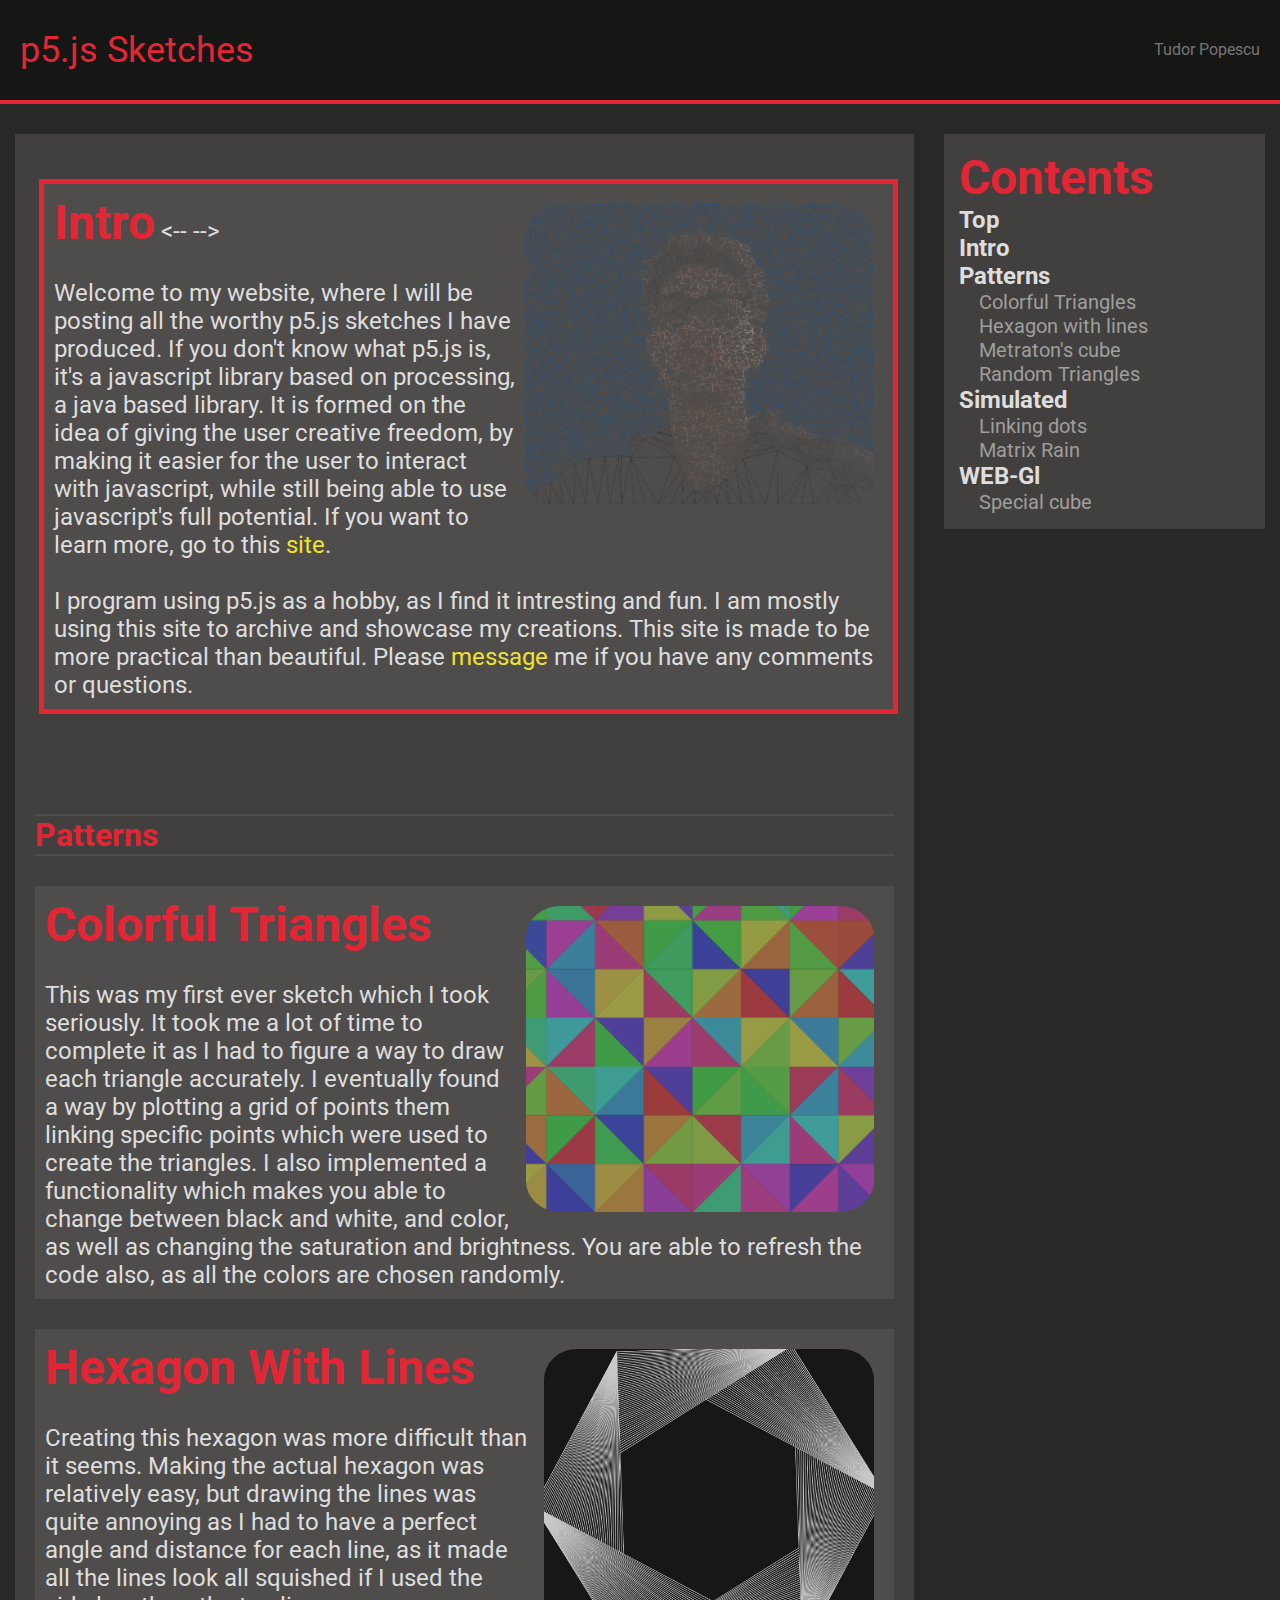
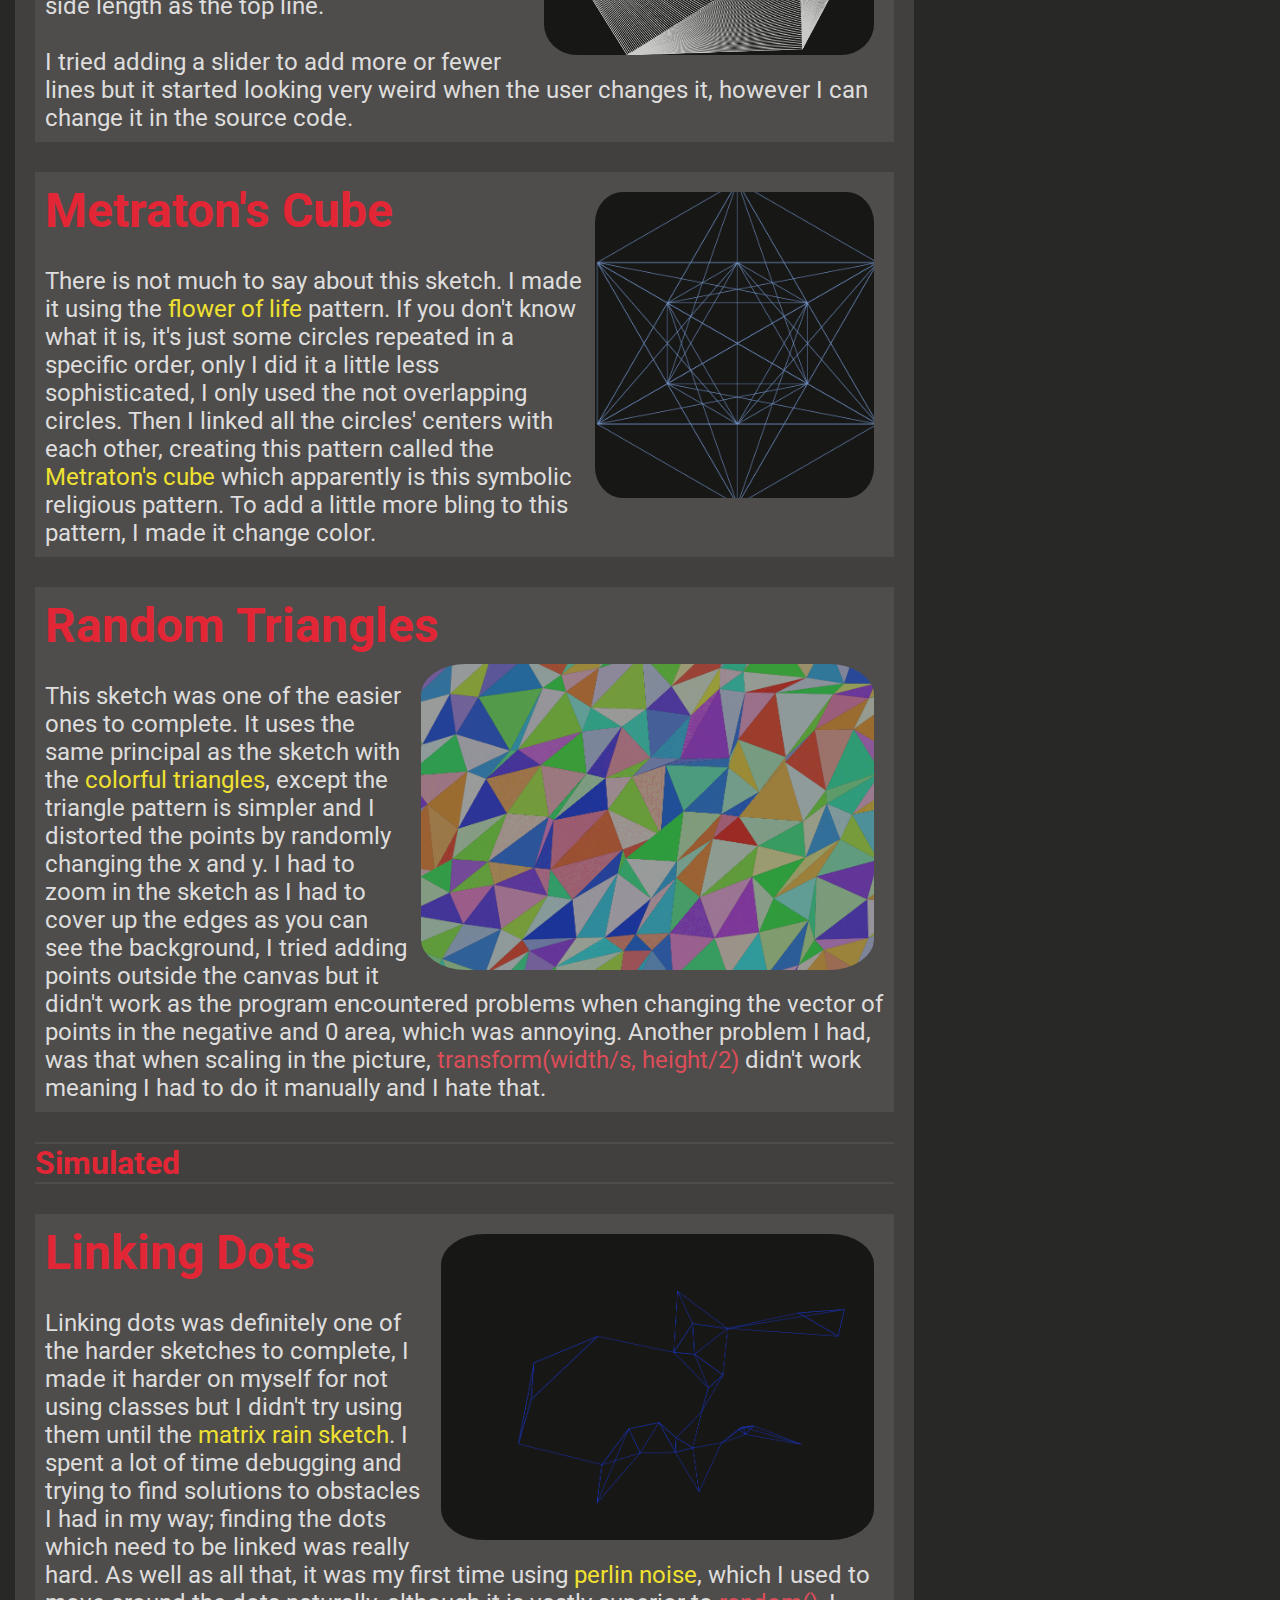
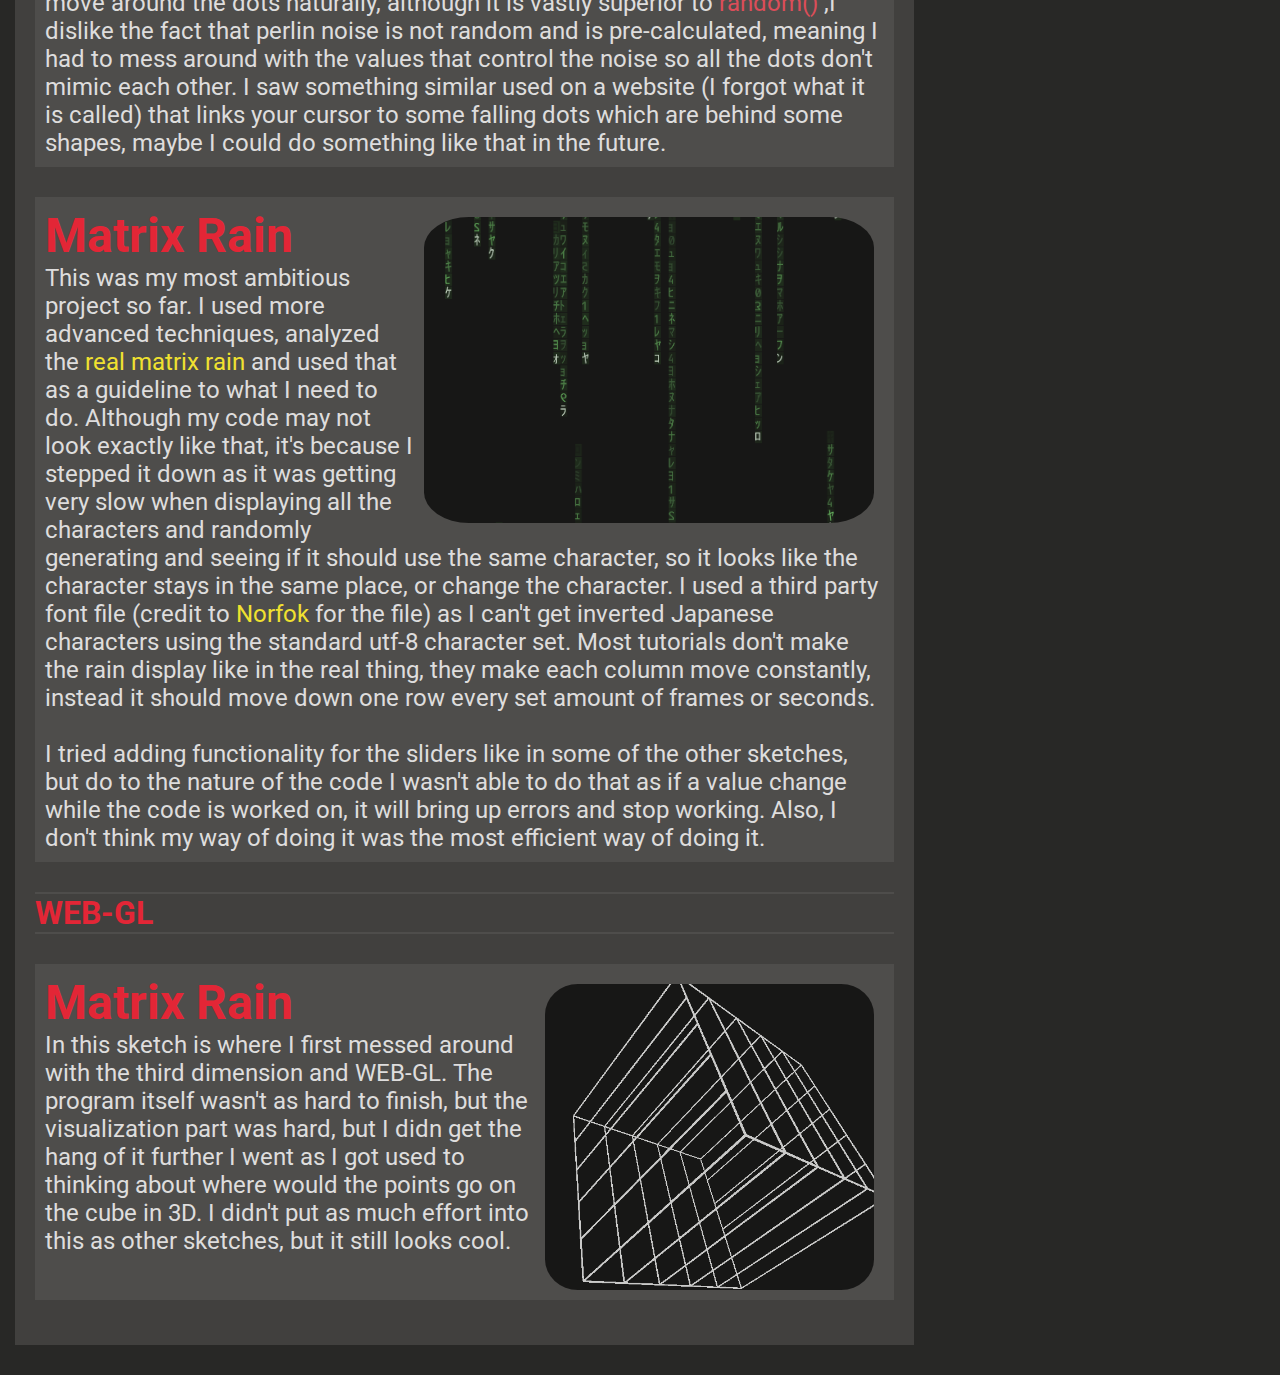
<file: index.html>
<!DOCTYPE html>
<html lang="en" dir="ltr">

<head>
  <meta charset="utf-8">
  <meta name="viewport" content="width=device-width, initial-scale=1.0">
  <link rel="stylesheet" href="css/master.css">
  <link href="https://fonts.googleapis.com/css?family=Roboto:400,700" rel="stylesheet">
  <link rel="icon" href="media/favicon.ico">
  <script src="https://ajax.googleapis.com/ajax/libs/jquery/3.3.1/jquery.min.js"></script>
  <script>
  $(document).ready(function(){
    $("a").on('click', function(event) {
      if (this.hash !== "") {
        event.preventDefault();
        var hash = this.hash;
        $('html, body').animate({
          scrollTop: $(hash).offset().top
        }, 800, function(){
        });
      }
    });
  });
  </script>
  <title>p5.js Sketches</title>
</head>

<body>

  <div id="header">
    <div id="title">
      <span class="title-color">p5.js Sketches</span>
    </div>
    <div id="name">
      <a href="mailto:tudor0404@gmail.com" id="name-span">Tudor Popescu</a>
    </div>
  </div>

  <div id="main-wrapper">
    <div id="content">
      <div class="box" id="intro">
        <div class="text-box">
          <span class="subtitle">Intro</span>
          <-- <div class="image-container">
            <img src="media/profile-pic.png" alt="profile pic" id="img-profile">
          </div> -->
          <p> <br> Welcome to my website, where I will be posting
            all the worthy p5.js sketches I have produced. If you don't know what p5.js is, it's a
            javascript library based on processing, a java based library. It is formed on the idea of giving the user
            creative freedom, by making it easier for the user to interact with javascript, while still
            being able to use javascript's full potential. If you want to learn more, go to this
            <a href="https://p5js.org/" target="_blank">site</a>.<br><br> I program using p5.js as a hobby, as I
            find it intresting and fun. I am mostly using this site to archive and showcase my creations. This site is
            made to be more practical than beautiful. Please <a href="mailto:tudor0404@gmail.com">message</a> me if you have any comments or questions.</p>
        </div>
      </div>

      <div class="box" id="contents-box">
        <div class="text-box">
          <span class="subtitle">Contents</span>
          <ul class="nav-list">
            <li> <a href="#title">Top</a> </li>
            <li> <a href="#intro">Intro</a> </li>
            <li> <a href="#patterns">Patterns</a> </li>
            <div class="inner-list">
              <ul>
                <li> <a href="#colorful-triangles-link">Colorful Triangles</a> </li>
                <li> <a href="#hexagon-with-lines-link">Hexagon with lines</a> </li>
                <li> <a href="#metratons-cube-link">Metraton's cube</a> </li>
                <li> <a href="#random-triangles-link">Random Triangles</a> </li>
              </ul>
            </div>
            <li> <a href="#simulated">Simulated</a> </li>
            <div class="inner-list">
              <ul>
                <li> <a href="#linking-dots-link">Linking dots</a> </li>
                <li> <a href="#matrix-rain-link">Matrix Rain</a> </li>
              </ul>
            </div>
            <li> <a href="#WEB-GL">WEB-Gl</a> </li>
            <div class="inner-list">
              <ul>
                <li> <a href="#special-cube-link">Special cube</a> </li>
              </ul>
            </div>
          </ul>
        </div>
      </div>

      <!-- PATTERNS -->
      <div class="box content-title subtitle" id="patterns">
        <span class="title-color">Patterns</span>
      </div>

      <!-- colorful triangles -->
      <div class="box" id="colorful-triangles-link">
        <div class="text-box">
          <span class="subtitle">Colorful Triangles</span>
          <a href="sketches/patterns/colorful triangles/sketch-html.html">
            <div class="image-container">
              <img src="media\sketch previews\colorful triangles.png" alt="colorful triangles preview" class="image-sketch-preview">
            </div>
          </a>
          <p>
            <br> This was my first ever sketch which
            I took seriously. It took me a lot of time to complete it as I had to figure a way to draw each
            triangle accurately. I eventually found a way by plotting a grid of points them linking specific
            points which were used to create the triangles. I also implemented a functionality which makes you
            able to change between black and white, and color, as well as changing the saturation and brightness.
            You are able to refresh the code also, as all the colors are chosen randomly.</p>
        </div>
      </div>

      <!-- hexagon with lines -->
      <div class="box" id="hexagon-with-lines-link">
        <div class="text-box">
          <span class="subtitle">Hexagon With Lines</span>
          <a href="sketches/patterns/hexagon with lines/sketch-html.html">
            <div class="image-container">
              <img src="media\sketch previews\hexagon with lines.png" alt="hexagon with lines preview" class="image-sketch-preview">
            </div>
          </a>
          <p>
            <br> Creating this hexagon was more difficult than it seems. Making the actual hexagon was relatively
            easy, but drawing the lines was quite annoying as I had to have a perfect angle and distance for each line, as
            it made all the lines look all squished if I used the side length as the top line. <br> <br>

            I tried adding a slider to add more or fewer lines but it started looking very weird when the user changes it,
            however I can change it in the source code.
          </p>
        </div>
      </div>

      <!-- metraton's cube -->
      <div class="box" id="metratons-cube-link">
        <div class="text-box">
          <span class="subtitle">Metraton's Cube</span>
          <a href="sketches/patterns/metratons cube/sketch-html.html">
            <div class="image-container">
              <img src="media\sketch previews\metrantons cube.png" alt="metratons cube preview" class="image-sketch-preview">
            </div>
          </a>
          <p>
            <br> There is not much to say about this sketch. I made it using the <a href="https://www.tokenrock.com/explain-flower-of-life-46.html" target="_blank"> flower of life</a>
            pattern. If you don't know what it is, it's just some circles repeated in a specific order, only I did it a
            little less sophisticated, I only used the not overlapping circles. Then I linked all the circles' centers
            with each other, creating this pattern called the <a href="https://chemicalmarriage.com/2012/02/02/metatrons-cube-how-to-draw-it/" target="_blank">Metraton's cube</a>
            which apparently is this symbolic religious pattern. To add a little more bling to this pattern, I made it change color.
          </p>
        </div>
      </div>

      <!-- random triangles -->
      <div class="box" id="random-triangles-link">
        <div class="text-box">
          <span class="subtitle">Random Triangles</span>
          <a href="sketches/patterns/random triangles/sketch-html.html">
            <div class="image-container">
              <img src="media\sketch previews\random triangles.png" alt="random triangles preview" class="image-sketch-preview">
            </div>
          </a>
          <p>
            <br> This sketch was one of the easier ones to complete. It uses the same principal as the sketch with the <a href="#colorful-triangles-link">colorful triangles</a>,
            except the triangle pattern is simpler and I distorted the points by randomly changing the x and y. I had to zoom in the sketch
            as I had to cover up the edges as you can see the background, I tried adding points outside the canvas but it didn't work as the program
            encountered problems when changing the vector of points in the negative and 0 area, which was annoying. Another problem I had,
            was that when scaling in the picture, <span class="code-snippet">transform(width/s, height/2)</span>
            didn't work meaning I had to do it manually and I hate that.
          </p>
        </div>
      </div>


      <!-- SIMULATED -->
      <div class="box content-title subtitle" id="simulated">
        <span class="title-color">Simulated</span>
      </div>

      <!-- linking dots -->
      <div class="box" id="linking-dots-link">
        <div class="text-box">
          <span class="subtitle">Linking Dots</span>
          <a href="sketches/simulated/linking dots/sketch-html.html">
            <div class="image-container">
              <img src="media\sketch previews\linking dots.png" alt="linking dots preview" class="image-sketch-preview">
            </div>
          </a>
          <p>
            <br> Linking dots was definitely one of the harder sketches to complete, I made it harder on myself for not using
            classes but I didn't try using them until the <a href="#matrix-rain-link">matrix rain sketch</a>. I spent a lot
            of time debugging and trying to find solutions to obstacles I had in my way; finding the dots which need to be linked
            was really hard. As well as all that, it was my first time using <a href="https://en.wikipedia.org/wiki/Perlin_noise" target="_blank">perlin noise</a>,
            which I used to move around the dots naturally, although it is vastly superior to <span class="code-snippet">random()</span>
            ,I dislike the fact that perlin noise is not random and is pre-calculated, meaning I had to mess around with the values that control
            the noise so all the dots don't mimic each other. I saw something similar used on a website (I forgot what it is called) that
            links your cursor to some falling dots which are behind some shapes, maybe I could do something like that in the future.
          </p>
        </div>
      </div>

      <!-- matrix rain -->
      <div class="box" id="matrix-rain-link">
        <div class="text-box">
          <span class="subtitle">Matrix Rain</span>
          <a href="sketches/simulated/matrix rain/sketch-html.html">
            <div class="image-container">
              <img src="media\sketch previews\matrix rain.png" alt="matrix rain preview" class="image-sketch-preview">
            </div>
          </a>
          <p>
            This was my most ambitious project so far. I used more advanced techniques, analyzed the <a href="https://www.youtube.com/watch?v=SneR61OG4ZI" target="_blank"> real matrix rain</a>
            and used that as a guideline to what I need to do. Although my code may not look exactly like that, it's because I stepped it down
            as it was getting very slow when displaying all the characters and randomly generating and seeing if it should use the same character, so it looks like
            the character stays in the same place, or change the character. I used a third party font file (credit to <a href="http://www.norfok.com/" target="_blank">Norfok</a> for the file)
            as I can't get inverted Japanese characters using the standard utf-8 character set. Most tutorials don't make the rain display like in the real thing,
            they make each column move constantly, instead it should move down one row every set amount of frames or seconds. <br><br>

            I tried adding functionality for the sliders like in some of the other sketches, but do to the nature of the code I wasn't able to do that as if a value
            change while the code is worked on, it will bring up errors and stop working. Also, I don't think my way of doing it was the most efficient way of doing it.
          </p>
        </div>
      </div>


      <!-- WEB-GL -->
      <div class="box content-title subtitle" id="WEB-GL">
        <span class="title-color">WEB-GL</span>
      </div>

      <!-- special cube -->
      <div class="box" id="special-cube-link">
        <div class="text-box">
          <span class="subtitle">Matrix Rain</span>
          <a href="sketches/WEB-GL/special cube/sketch-html.html">
            <div class="image-container">
              <img src="media\sketch previews\special cube.png" alt="special 3D cube preview" class="image-sketch-preview">
            </div>
          </a>
          <p>
            In this sketch is where I first messed around with the third dimension and WEB-GL. The program itself wasn't as hard to finish, but the visualization part was
            hard, but I didn get the hang of it further I went as I got used to thinking about where would the points go on the cube in 3D. I didn't put as much effort into
            this as other sketches, but it still looks cool.
          </p>
        </div>
      </div>

    </div>

    <div id="sidebar">
      <div class="text-box">
        <span class="subtitle">Contents</span>
        <ul class="nav-list">
          <li> <a href="#title">Top</a> </li>
          <li> <a href="#intro">Intro</a> </li>
          <li> <a href="#patterns">Patterns</a> </li>
          <div class="inner-list">
            <ul>
              <li> <a href="#colorful-triangles-link">Colorful Triangles</a> </li>
              <li> <a href="#hexagon-with-lines-link">Hexagon with lines</a> </li>
              <li> <a href="#metratons-cube-link">Metraton's cube</a> </li>
              <li> <a href="#random-triangles-link">Random Triangles</a> </li>
            </ul>
          </div>
          <li> <a href="#simulated">Simulated</a> </li>
          <div class="inner-list">
            <ul>
              <li> <a href="#linking-dots-link">Linking dots</a> </li>
              <li> <a href="#matrix-rain-link">Matrix Rain</a> </li>
            </ul>
          </div>
          <li> <a href="#WEB-GL">WEB-Gl</a> </li>
          <div class="inner-list">
            <ul>
              <li> <a href="#special-cube-link">Special cube</a> </li>
            </ul>
          </div>
        </ul>
      </div>
    </div>
  </div>
</body>

</html>
</file>
<file: css/master.css>
:root {
  --header-background: #161614;
  --header-border: #e32636;
  --link-color: #f0e130;
  --content-background: #41403e;
  --box-background: #4e4d4b;
  --sidebar-background: #41403e;
  --title-color: #e32636;
  --intro-border-color: #e32636;
  --settings-block-border: #e32636;
  --settings-block-background: #41403e;
  --settings-block-background-active: #4e4d4b;
  --slider-background: #d3d3d3;
  --slider-thumb: #0a2e6c;
  --code-snippet: #db4d59;
  --text-color: #dedddd;
  --lesser-text-color: #9e9e9d;
  --background-color: #282826;
}

* {
  padding: 0px;
  margin: 0px;
  font-family: "Roboto", sans-serif;
  color: var(--text-color);
}

html {
  max-width: 100%;
}

body {
  /* background-image: url("../media/funky-lines.png");
  background-repeat: repeat; */
  background-color: var(--background-color);
  overflow-x: hidden;
}

#header {
  background-color: var(--header-background);
  width: 100%;
  height: 100px;
  border-bottom: 4px solid var(--header-border);
  z-index: 10;
}

a {
  text-decoration: none;
  color: var(--link-color);
}

a:hover {
  color: var(--link-color);
  text-decoration: underline;
}

a:visited {
  color: var(--link-color);
}

#main-wrapper {
  position: absolute;
  display: flex;
  justify-content: space-between;
}

#title {
  font-size: 36px;
  float: left;
  color: var(--title-color);
  line-height: 100px;
  text-align: center;
  padding: 0px 20px;
}

#name {
  line-height: 100px;
  text-align: center;
  float: right;
  padding: 0px 20px;
}

#name-span {
  color: #757575;
  text-decoration: none;
}

#intro {
  box-sizing: content-box;
  margin: 30px 5px 100px 5px;
  border: 5px solid var(--intro-border-color);
  width: calc(100% - 20px);
  left: 4px;
}

#content {
  position: relative;
  width: 70%;
  height: auto;
  background-color: var(--content-background);
  margin: 30px 15px;
  padding: 15px;
}

#contents-box {
  margin: 30px 5px 100px 5px;
  display: none;
}

#sidebar {
  position: -webkit-sticky;
  position: sticky;
  width: 25%;
  top: 5%;
  height: auto;
  margin: 30px 15px;
  padding: 5px;
  background-color: var(--sidebar-background);
  align-self: flex-start;
}

#img-profile {
  width: auto;
  height: 300px;
}

#sketch-container {
  width: 100%;
  height: 100%;
}

#title-color {
  color: var(--title-color);
  text-decoration: none;
}

.nav-list {
  list-style: none;
}

.nav-list a {
  color: var(--text-color);
  font-weight: bold;
}

.inner-list {
  padding-left: 20px;
  font-size: 20px;
}

.inner-list ul {
  list-style: none;
}

.inner-list a {
  font-weight: normal;
  color: var(--lesser-text-color);
}

.box {
  margin: 30px 5px;
  min-height: 200px;
  width: calc(100% - 10px);
  position: relative;
  background-color: var(--box-background);
  overflow: hidden;
}

.title-color {
  color: var(--title-color);
}

.subtitle {
  font-weight: 700;
  font-size: 2em;
  color: var(--title-color);
}

.text-box {
  position: relative;
  width: auto;
  height: auto;
  margin: 10px;
  font-size: 1.5em;
}

.image-container {
  margin: 10px;
  position: relative;
  float: right;
  overflow: hidden;
  border-radius: 10%;
}

.content-title {
  display: block;
  min-width: 0px;
  min-height: 0px;
  background: none;
  border-top: 2px double var(--box-background);
  border-bottom: 2px double var(--box-background);
}

.sketch-content-wrapper {
  position: absolute;
  width: 100%;
  height: calc(100% - 104px);
  top: 104px;
  overflow: hidden;
}

.preview {
  display: inline-block;
  height: 90%;
  width: calc(100% - 5% - 400px);
  margin: 2.5% 0% 2.5% 3%;
  float: left;
  overflow: hidden;
  border: 4px solid var(--header-background);
}

.settings {
  display: inline-block;
  height: auto;
  min-height: 100px;
  width: 306px;
  max-width: 300px;
  margin: 2.5% 3% 2.5% 0%;
  min-width: 200px;
}

.settings-block {
  display: inline-block;
  min-height: 50px;
  min-width: 50px;
  border: 3px solid var(--settings-block-border);
  background-color: var(--settings-block-background);
  margin: 5px;
  transition: all 0.3s ease;
  float: left;
}

.settings-block:hover {
  background-color: var(--settings-block-background-active);
}

.settings-block-text-normal {
  color: var(--text-color);
  font-size: 16px;
  text-align: center;
  line-height: 25px;
}

.padding-wrapper {
  position: relative;
  padding: 10px;
}

.slider-container {
  position: relative;
  width: 300px;
}

.slider {
  display: inline-block;
  -webkit-appearance: none;
  appearance: none;
  width: 100%;
  height: 25px;
  background: var(--slider-background);
  outline: none;
  opacity: 0.7;
  -webkit-transition: 0.2s;
  transition: opacity 0.2s;
}

.slider:hover {
  opacity: 1;
}

.slider::-webkit-slider-thumb {
  -webkit-appearance: none;
  appearance: none;
  width: 25px;
  height: 25px;
  background: var(--slider-thumb);
  cursor: pointer;
}

.slider::-moz-range-thumb {
  width: 25px;
  height: 25px;
  background: var(--slider-thumb);
  cursor: pointer;
}

.slider-text {
  position: relative;
  text-align: center;
  font-size: 16px;
}

.settings-button {
  display: inline-block;
  background-color: var(--settings-block-background);
  border: 3px solid var(--settings-block-border);
  color: var(--text-color);
  padding: 10px;
  text-align: center;
  text-decoration: none;
  font-size: 16px;
  margin: 5px;
  -webkit-transition-duration: 0.3s;
  transition-duration: 0.3s;
  outline: none;
}

.settings-button:hover {
  background-color: var(--settings-block-background-active);
}

.settings-button + .hoverable {
  background-color: var(--intro-border-color);
}

.image-sketch-preview {
  width: auto;
  height: 300px;
  opacity: 0.7;
  transform: scale(1.1);
  transition: all 0.3s ease;
}

.image-sketch-preview:hover {
  opacity: 1;
  transform: scale(1.2);
}

.code-snippet {
  color: var(--code-snippet);
}

::-webkit-scrollbar {
  width: 15px;
  height: 15px;
}
::-webkit-scrollbar-button {
  width: 0px;
  height: 0px;
}
::-webkit-scrollbar-thumb {
  background: #9e9e9d;
}
::-webkit-scrollbar-track {
  background: #41403e;
}

@media only screen and (max-width: 890px) {
  #header {
    text-align: center;
  }

  #name {
    display: none;
  }

  #title {
    display: inline-block;
    float: none;
    padding: 0px;
  }

  #content {
    width: 90%;
    margin: 15px 5%;
  }

  .sketch-content-wrapper {
    overflow: auto;
  }

  .preview {
    width: 100%;
    height: calc(100% - 104px);
    margin: 2.5% 0px 0px 0px;
    border: none;
    border-bottom: 4px solid var(--header-background);
  }

  .settings {
    width: 100%;
    margin: 2.5% 0px;
    max-width: 50%;
  }

  #sidebar {
    display: none;
  }

  #intro {
    margin: 30px 0px;
  }

  #contents-box {
    display: block;
  }
}

@media only screen and (max-width: 740px) {
  #content {
    width: 100%;
    left: 0px;
  }
}

@media only screen and (max-width: 580px) {
  .title-mobile {
    font-size: 24px !important;
  }
  #content {
    max-width: 100%;
    margin: 0px;
    padding: 0px;
  }
  #main-wrapper {
    max-width: 100%;
    padding: 0px;
    margin: 0px;
  }
  .box {
    width: 100%;
    margin: 30px 0px;
  }
  #intro {
    margin: 30px 0px;
    width: 100%;
    border: none;
    left: 0px;
  }
  #contents-box {
    margin: 30px 0px 100px 0px;
    width: 100%;
  }
  .text-box {
    width: calc(100% - 10px);
    padding: 5px;
    margin: 0px;
  }
  .image-sketch-preview {
    width: 100%;
    height: auto;
  }
  .content-title {
    text-align: center;
  }
  .subtitle {
    font-size: 36px;
  }
  #img-profile {
    width: 100%;
    height: auto;
  }
}
</file>
